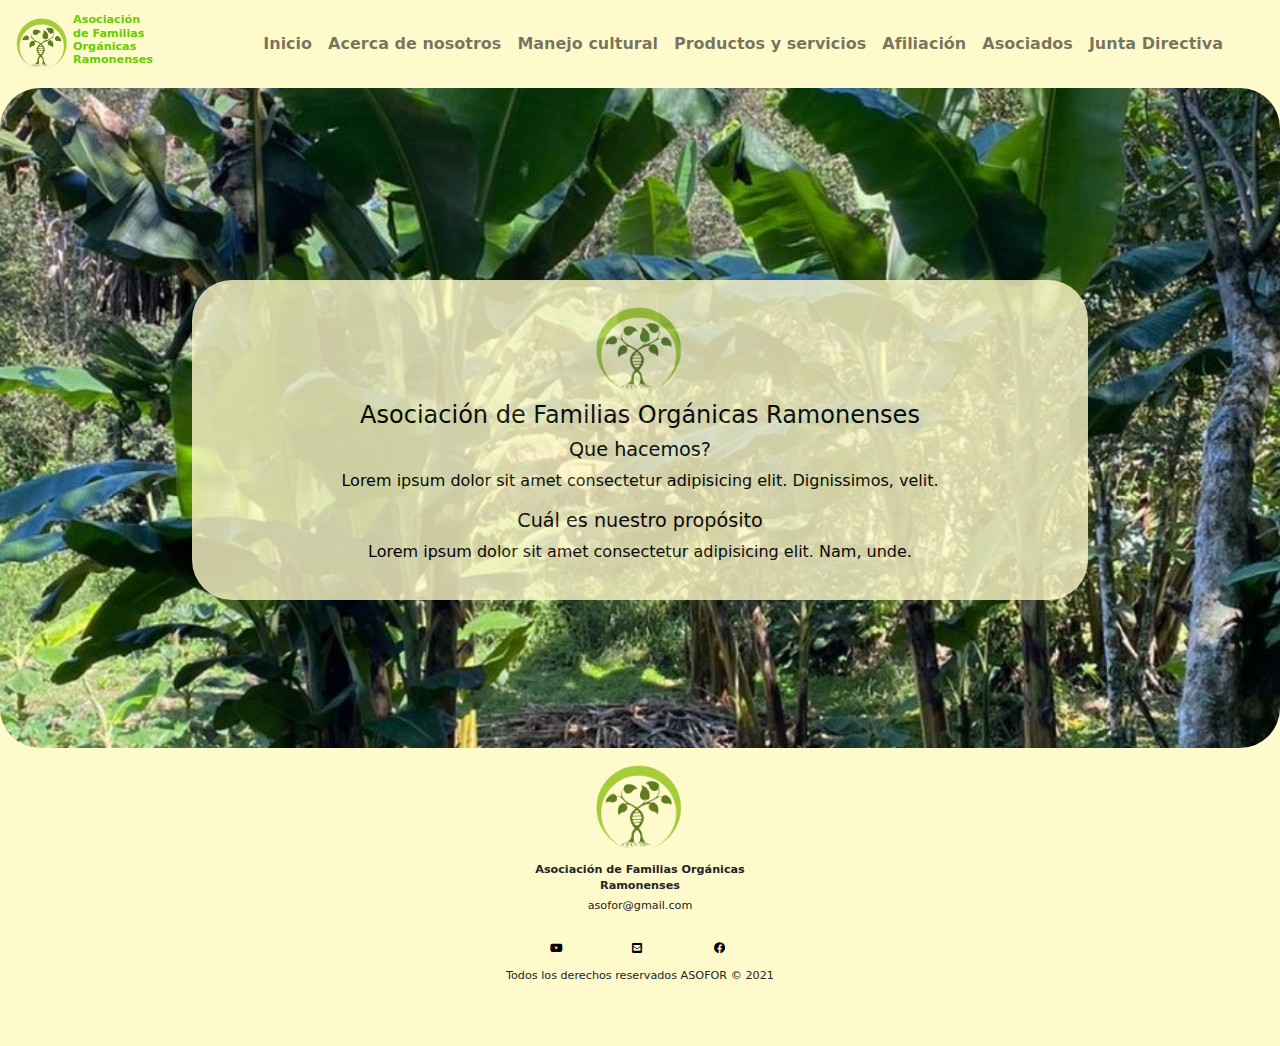
<file: index.html>
<!DOCTYPE html>
<html lang="es">
<head>
    <meta charset="UTF-8">
    <meta http-equiv="X-UA-Compatible" content="IE=edge">
    <meta name="viewport" content="width=device-width, initial-scale=1.0">
    <meta name="description" content="Asociación de Familias Orgánicas Ramonenses (ASOFOR), asociación dedicada a la producción,capacitación,mercadeo y promoción de la agricultura organica.">
    <meta name="keywords" content="Asociación de Familias Orgánicas Ramonenses, (ASOFOR)Orgánico, San Ramón, Asociación, Agricultura organica, cultivo libre de químicos, productos orgánicos, feria del agricultor">
    <meta name="author" content="Fabricio Cespedes Delgado">
    <link rel="stylesheet" href="/docs/Fonts/fontawesome-free-5.15.4-web/css/all.css">
    <link rel="stylesheet" href="/docs/Fonts/fontawesome-free-5.15.4-web/js/all.js">
    <link rel="stylesheet" href="/docs/Files/bootstrap-5.1.0-dist/bootstrap-5.1.0-dist/css/bootstrap.min.css">
    <link rel="stylesheet" defer href="/docs/Files/bootstrap-5.1.0-dist/bootstrap-5.1.0-dist/js/bootstrap.js">
    <link rel="stylesheet" href="/docs/css/style.css">
    <title>ASOFOR</title>
    <link rel="icon" href="/multimedia/imagenes/LogoASOFOR.png" type="image/x-icon">
</head>
<body class="body">
    <header class="header sticky-top">
        <a href="#"><img class="header header__img"  src="/multimedia/imagenes/LogoASOFORmin.png" alt="Logo ASOFOR"></a>  
        <h1><strong class="header header__h1" >Asociaci&oacute;n de Familias Org&aacute;nicas Ramonenses</strong></h1>
        <div class="container ">
            <nav class="navbar navbar-expand-md navbar-light float-end">
                <div class="container-fluid ">
                    <button  type="button" class="navbar-toggler mx-auto" data-bs-toggle="collapse" data-bs-target="#MenuNavegacion">  
                        <span class="navbar-toggler-icon"></span>
                    </button>
                    <div id="MenuNavegacion" class="collapse navbar-collapse" >
                        <ul class="navbar-nav ms-3">
                            <li class="nav-item"> <a class="nav-link" href="#">Inicio</a></li>
                            <li class="nav-item"> <a class="nav-link" href="/paginas/conozcanos.html">Acerca de nosotros</a></li>
                            <li class="nav-item"> <a class="nav-link" href="/paginas/ComoCultivos.html">Manejo cultural</a></li>
                            <li class="nav-item"> <a class="nav-link" href="/paginas/productos.html"> Productos y servicios</a></li>
                            <li class="nav-item"> <a class="nav-link" href="/paginas/afiliacion.html">Afiliaci&oacute;n</a></li>
                            <li class="nav-item"> <a class="nav-link" href="/paginas/asociados.html">Asociados</a></li>
                            <li class="nav-item"> <a class="nav-link" href="/paginas/estructura.html">Junta Directiva</a></li>
                        </ul>
                    </div>
                </div>
            </nav>
        </div>
    </header>

    <main id="carouselExampleSlidesOnly" class="carousel slide" data-bs-ride="carousel"> <!--En el main va ir de fondo una imagen, se agregará desde CSS-->
        <div class="c">
            <div class="carousel-inner mh-75">
                <div class="carousel-item active mh-75" data-bs-interval="3000">
                    <picture>
                        <source media="(max-width: 600px)" class="d-block w-100" srcset="/multimedia/imagenes/bg-reunion-movil.png">
                        <img src="/multimedia/imagenes/bg-mataplatano-desk.jpg" class="d-block w-100" alt="...">
                    </picture>
                </div>
                <div class="carousel-item" data-bs-interval="3000">
                    <picture>
                        <source media="(max-width: 600px)" class="d-block w-100" srcset="/multimedia/imagenes/bg-reunion2-movil.png">
                        <img src="/multimedia/imagenes/bg-hoja-desk.png" class="d-block w-100" alt="...">
                    </picture>
                </div>
            </div>
            <section class="carousel-caption">
                <img class="section section__img" src="/multimedia/imagenes/LogoASOFORmin.png" alt="Logo ASOFOR">
                <h2 class="section section__h2">Asociaci&oacute;n de Familias Org&aacute;nicas Ramonenses</h2>
                <article class="section section__article">
                    <h3 class="article article__h3">Que hacemos?</h3>
                    <p class="article article__p">Lorem ipsum dolor sit amet consectetur adipisicing elit. Dignissimos, velit.</p>
                </article>
                <article class="section section__article">
                    <h3 class="article article__h3">Cu&aacute;l es nuestro prop&oacute;sito</h3>
                    <p class="article article__p">Lorem ipsum dolor sit amet consectetur adipisicing elit. Nam, unde.</p>
                </article>

            </section>
        </div>
    </main>
    <footer class="footer">
        <img class="footer_div div__img" src="/multimedia/imagenes/LogoASOFORmin.png" alt="Logo ASOFOR">
        <h><strong class="header div__h3" >Asociaci&oacute;n de Familias Org&aacute;nicas Ramonenses</strong></h1>
        <p class="footer_div div__p--center" >asofor@gmail.com</p>
        <ol class="footer_div div__ol">
            <li class="div__ol ol__li" ><a  class="ol__li li__a" href="https://www.youtube.com/"><i class="fab fa-youtube"></i></a> </li>
            <li class="div__ol ol__li"><a class="ol__li li__a" href="mailto:elcorreoquequieres@correo.com"><i class="fas fa-envelope-square"></i></a></li>
            <li class="div__ol ol__li"><a class="ol__li li__a"href="https://www.facebook.com/"><i class="fab fa-facebook"></i></a></li>
        </ol>    
        <p class="footer footer_p">Todos los derechos reservados ASOFOR © 2021</p>
    </footer>
    <link href="https://cdn.jsdelivr.net/npm/bootstrap@5.1.0/dist/css/bootstrap.min.css" rel="stylesheet" integrity="sha384-KyZXEAg3QhqLMpG8r+8fhAXLRk2vvoC2f3B09zVXn8CA5QIVfZOJ3BCsw2P0p/We" crossorigin="anonymous">
    <script src="https://cdn.jsdelivr.net/npm/bootstrap@5.1.0/dist/js/bootstrap.bundle.min.js" integrity="sha384-U1DAWAznBHeqEIlVSCgzq+c9gqGAJn5c/t99JyeKa9xxaYpSvHU5awsuZVVFIhvj" crossorigin="anonymous"></script>
</body>
</html>
</file>
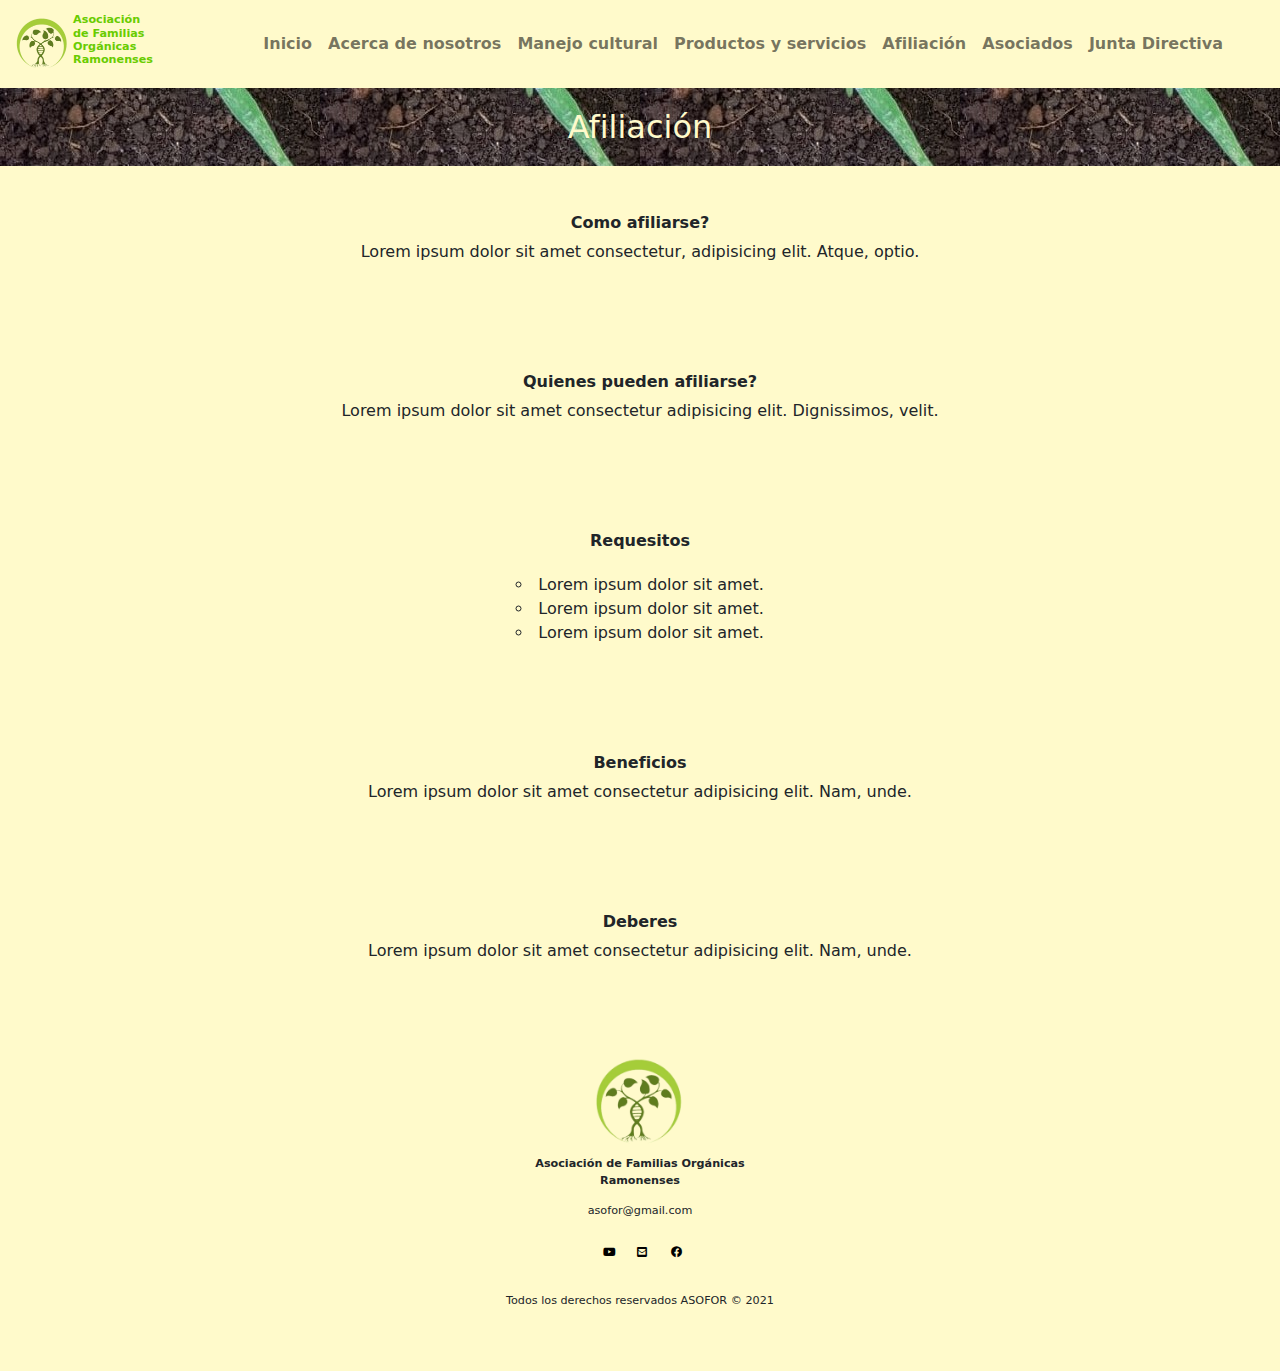
<file: paginas/afiliacion.html>
<!DOCTYPE html>
<html lang="es">
<head>
    <meta charset="UTF-8">
    <meta http-equiv="X-UA-Compatible" content="IE=edge">
    <meta name="viewport" content="width=device-width, initial-scale=1.0">
    <meta name="description" content="Asociación de Familias Orgánicas Ramonenses (ASOFOR), asociación dedicada a la producción,capacitación,mercadeo y promoción de la agricultura organica.">
    <meta name="keywords" content="Organico, San Ramon, Asociación, Agricultura organica, cultivo libre de químicos, productos organicos, feria del agricultor">
    <meta name="author" content="Fabricio Cespedes Delgado">
    <link rel="stylesheet" href="/docs/Fonts/fontawesome-free-5.15.4-web/css/all.css">
    <link rel="stylesheet" href="/docs/Fonts/fontawesome-free-5.15.4-web/js/all.js">
    <link rel="stylesheet" href="/docs/Files/bootstrap-5.1.0-dist/bootstrap-5.1.0-dist/css/bootstrap.min.css">
    <link rel="stylesheet" defer href="/docs/Files/bootstrap-5.1.0-dist/bootstrap-5.1.0-dist/js/bootstrap.js">
    <link rel="stylesheet" href="/docs/css/afiliacion.css">
    <title>ASOFOR</title>
    <link rel="icon" href="/multimedia/imagenes/LogoASOFOR.png" type="image/x-icon">
</head>
<body>
    <header class="header sticky-top">
        <a href="#"><img class="header header__img"  src="/multimedia/imagenes/LogoASOFORmin.png" alt="Logo ASOFOR"></a>  
        <h1><strong class="header header__h1" >Asociaci&oacute;n de Familias Org&aacute;nicas Ramonenses</strong></h1>
        <div class="container ">
            <nav class="navbar navbar-expand-md navbar-light  float-end">
                <div class="container-fluid ">
                    <button  type="button" class="navbar-toggler mx-left" data-bs-toggle="collapse" data-bs-target="#MenuNavegacion">  
                        <span class="navbar-toggler-icon"></span>
                    </button>
                    <div id="MenuNavegacion" class="collapse navbar-collapse" >
                        <ul class="navbar-nav ms-3">
                            <li class="nav-item"> <a class="nav-link" href="/index.html">Inicio</a></li>
                            <li class="nav-item"> <a class="nav-link" href="/paginas/conozcanos.html">Acerca de nosotros</a></li>
                            <li class="nav-item"> <a class="nav-link" href="/paginas/ComoCultivos.html">Manejo cultural</a></li>
                            <li class="nav-item"> <a class="nav-link" href="/paginas/productos.html"> Productos y servicios</a></li>
                            <li class="nav-item"> <a class="nav-link" href="/paginas/afiliacion.html">Afiliaci&oacute;n</a></li>
                            <li class="nav-item"> <a class="nav-link" href="/paginas/asociados.html">Asociados</a></li>
                            <li class="nav-item"> <a class="nav-link" href="/paginas/estructura.html">Junta Directiva</a></li>
                        </ul>
                    </div>
                </div>
            </nav>
        </div>
    </header>
    <main class="main">         
        <div class="main main_div"> <!--En el div va ir de fondo una imagen, se agregará desde CSS-->
            <h2 class="main__div div__j2">Afiliaci&oacute;n</h2>
        </div>
        <section class="section">
            <article class="section section__article">
                <h3 class="article article__h3">Como afiliarse?</h3>
                <p class="article article__p">Lorem ipsum dolor sit amet consectetur, adipisicing elit. Atque, optio.</p>
            </article>
            <article class="section section__article">
                <h3 class="article article__h3">Quienes pueden afiliarse? </h3>
                <p class="article article__p">Lorem ipsum dolor sit amet consectetur adipisicing elit. Dignissimos, velit.</p>
            </article>
            <article class="section section__article">
                <h3 class="article article__h3">Requesitos</h3>
                <ol class="article article__ol">
                    <li>Lorem ipsum dolor sit amet.</li>
                    <li>Lorem ipsum dolor sit amet.</li>
                    <li>Lorem ipsum dolor sit amet.</li>
                </ol>
            </article>
            <article class="section section__article">
                <h3 class="article article__h3">Beneficios</h3>
                <p class="article article__p">Lorem ipsum dolor sit amet consectetur adipisicing elit. Nam, unde.</p>
            </article>
            <article class="section section__article">
                <h3 class="article article__h3">Deberes</h3>
                <p class="article article__p">Lorem ipsum dolor sit amet consectetur adipisicing elit. Nam, unde.</p>
            </article>
        </section>
    </main>
    <footer class="footer">
        <div class="footer footer_div">
            <img class="footer_div div__img" src="/multimedia/imagenes/LogoASOFORmin.png" alt="Logo ASOFOR">
            <h><strong class="header div__h3" >Asociaci&oacute;n de Familias Org&aacute;nicas Ramonenses</strong></h1>
  
            <div class="footer footer_div"> <!--Los links no han sido aportados por el cliente-->
                <p class="footer_div div__p--center" >asofor@gmail.com</p>
                <ol class="footer_div div__ol">
                    <li  class="div__ol ol__li" ><a  class="ol__li li__a" href="https://www.youtube.com/"><i class="fab fa-youtube"></i></a> </li>
                    <li   class="div__ol ol__li"><a class="ol__li li__a" href="mailto:elcorreoquequieres@correo.com"><i class="fas fa-envelope-square"></i></a></li>
                    <li   class="div__ol ol__li"><a class="ol__li li__a"href="https://www.facebook.com/"><i class="fab fa-facebook"></i></a></li>
                </ol>                               
            </div>
        </div>
        <p class="footer footer_p">Todos los derechos reservados ASOFOR © 2021</p>
    </footer>
    <link href="https://cdn.jsdelivr.net/npm/bootstrap@5.1.0/dist/css/bootstrap.min.css" rel="stylesheet" integrity="sha384-KyZXEAg3QhqLMpG8r+8fhAXLRk2vvoC2f3B09zVXn8CA5QIVfZOJ3BCsw2P0p/We" crossorigin="anonymous">
    <script src="https://cdn.jsdelivr.net/npm/bootstrap@5.1.0/dist/js/bootstrap.bundle.min.js" integrity="sha384-U1DAWAznBHeqEIlVSCgzq+c9gqGAJn5c/t99JyeKa9xxaYpSvHU5awsuZVVFIhvj" crossorigin="anonymous"></script>
</body>
</html>
</file>
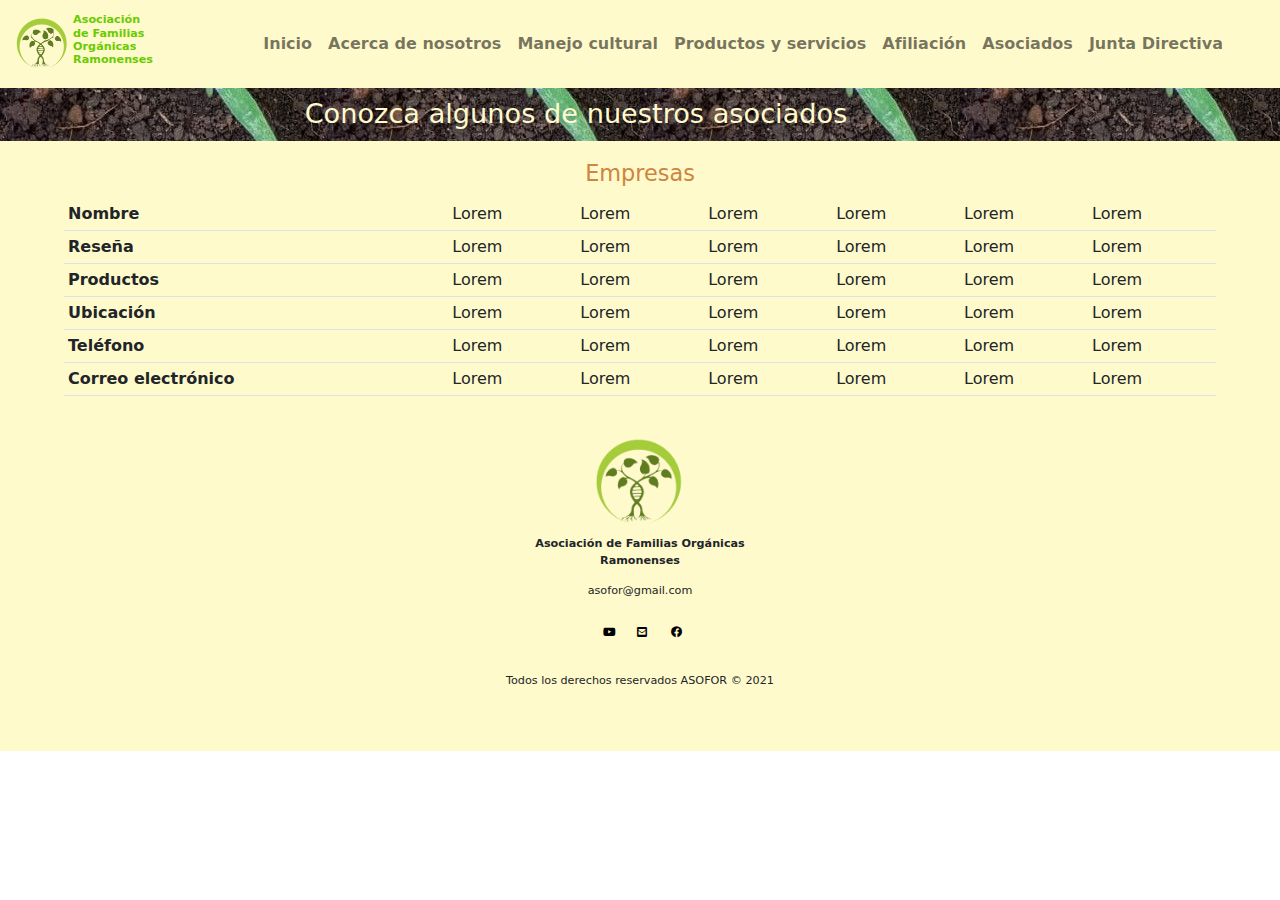
<file: paginas/asociados.html>
<!DOCTYPE html>
<html lang="es">
<head>
    <meta charset="UTF-8">
    <meta http-equiv="X-UA-Compatible" content="IE=edge">
    <meta name="viewport" content="width=device-width, initial-scale=1.0">
    <meta name="description" content="Asociación de Familias Orgánicas Ramonenses (ASOFOR), asociación dedicada a la producción,capacitación,mercadeo y promoción de la agricultura organica.">
    <meta name="keywords" content="Organico, San Ramon, Asociación, Agricultura organica, cultivo libre de químicos, productos organicos, feria del agricultor">
    <meta name="author" content="Fabricio Cespedes Delgado">
    <link rel="stylesheet" href="/docs/Fonts/fontawesome-free-5.15.4-web/css/all.css">
    <link rel="stylesheet" href="/docs/Fonts/fontawesome-free-5.15.4-web/js/all.js">
    <link rel="stylesheet" href="/docs/Files/bootstrap-5.1.0-dist/bootstrap-5.1.0-dist/css/bootstrap.min.css">
    <link rel="stylesheet" defer href="/docs/Files/bootstrap-5.1.0-dist/bootstrap-5.1.0-dist/js/bootstrap.js">
    <link rel="stylesheet" href="/docs/css/asociados.css">
    <title>ASOFOR</title>
    <link rel="icon" href="/multimedia/imagenes/LogoASOFOR.png" type="image/x-icon">
</head>
<body>
    <header class="header sticky-top">
        <a href="#"><img class="header header__img"  src="/multimedia/imagenes/LogoASOFORmin.png" alt="Logo ASOFOR"></a>  
        <h1><strong class="header header__h1" >Asociaci&oacute;n de Familias Org&aacute;nicas Ramonenses</strong></h1>
        <div class="container ">
            <nav class="navbar navbar-expand-md navbar-light  float-end">
                <div class="container-fluid ">
                    <button  type="button" class="navbar-toggler mx-left" data-bs-toggle="collapse" data-bs-target="#MenuNavegacion">  
                        <span class="navbar-toggler-icon"></span>
                    </button>
                    <div id="MenuNavegacion" class="collapse navbar-collapse" >
                        <ul class="navbar-nav ms-3">
                            <li class="nav-item"> <a class="nav-link" href="/index.html">Inicio</a></li>
                            <li class="nav-item"> <a class="nav-link" href="/paginas/conozcanos.html">Acerca de nosotros</a></li>
                            <li class="nav-item"> <a class="nav-link" href="/paginas/ComoCultivos.html">Manejo cultural</a></li>
                            <li class="nav-item"> <a class="nav-link" href="/paginas/productos.html"> Productos y servicios</a></li>
                            <li class="nav-item"> <a class="nav-link" href="/paginas/afiliacion.html">Afiliaci&oacute;n</a></li>
                            <li class="nav-item"> <a class="nav-link" href="/paginas/asociados.html">Asociados</a></li>
                            <li class="nav-item"> <a class="nav-link" href="/paginas/estructura.html">Junta Directiva</a></li>
                        </ul>
                    </div>
                </div>
            </nav>
        </div>
    </header>
    <main>         
        <div class="main main_div"> <!--En el div va ir de fondo una imagen, se agregará desde CSS-->
            <h2 class="main__div div__j2"> Conozca algunos de nuestros asociados</h2>
        </div>
        <section class="table-responsive">
            <table class="table table-sm caption-top">
                <caption class="caption">Empresas</caption>
                <tr>
                    <th scope="row">Nombre</th>
                    <td>Lorem</td>
                    <td>Lorem</td>
                    <td>Lorem</td>
                    <td>Lorem</td>
                    <td>Lorem</td>
                    <td>Lorem</td>
                </tr>
                <tr>
                    <th scope="row">Rese&ntilde;a</th>
                    <td>Lorem</td>
                    <td>Lorem</td>
                    <td>Lorem</td>
                    <td>Lorem</td>
                    <td>Lorem</td>
                    <td>Lorem</td>
                </tr>
                <tr>
                    <th scope="row">Productos</th>
                    <td>Lorem</td>
                    <td>Lorem</td>
                    <td>Lorem</td>
                    <td>Lorem</td>
                    <td>Lorem</td>
                    <td>Lorem</td>
                </tr>
                <tr>
                    <th scope="row">Ubicaci&oacute;n</th>
                    <td>Lorem</td>
                    <td>Lorem</td>
                    <td>Lorem</td>
                    <td>Lorem</td>
                    <td>Lorem</td>
                    <td>Lorem</td>
                </tr>
                <tr>
                    <th scope="row">Tel&eacute;fono</th>
                    <td>Lorem</td>
                    <td>Lorem</td>
                    <td>Lorem</td>
                    <td>Lorem</td>
                    <td>Lorem</td>
                    <td>Lorem</td>
                </tr>
                <tr>
                    <th scope="row">Correo electr&oacute;nico</th>
                    <td>Lorem</td>
                    <td>Lorem</td>
                    <td>Lorem</td>
                    <td>Lorem</td>
                    <td>Lorem</td>
                    <td>Lorem</td>
                </tr>
            </table>
        </section>
    </main>
    <footer class="footer">
        <div class="footer footer_div">
            <img class="footer_div div__img" src="/multimedia/imagenes/LogoASOFORmin.png" alt="Logo ASOFOR">
            <h><strong class="header div__h3" >Asociaci&oacute;n de Familias Org&aacute;nicas Ramonenses</strong></h1>
  
            <div class="footer footer_div"> <!--Los links no han sido aportados por el cliente-->
                <p class="footer_div div__p--center" >asofor@gmail.com</p>
                <ol class="footer_div div__ol">
                    <li  class="div__ol ol__li" ><a  class="ol__li li__a" href="https://www.youtube.com/"><i class="fab fa-youtube"></i></a> </li>
                    <li   class="div__ol ol__li"><a class="ol__li li__a" href="mailto:elcorreoquequieres@correo.com"><i class="fas fa-envelope-square"></i></a></li>
                    <li   class="div__ol ol__li"><a class="ol__li li__a"href="https://www.facebook.com/"><i class="fab fa-facebook"></i></a></li>
                </ol>                               
            </div>
        </div>
        <p class="footer footer_p">Todos los derechos reservados ASOFOR © 2021</p>
    </footer>
    <link href="https://cdn.jsdelivr.net/npm/bootstrap@5.1.0/dist/css/bootstrap.min.css" rel="stylesheet" integrity="sha384-KyZXEAg3QhqLMpG8r+8fhAXLRk2vvoC2f3B09zVXn8CA5QIVfZOJ3BCsw2P0p/We" crossorigin="anonymous">
    <script src="https://cdn.jsdelivr.net/npm/bootstrap@5.1.0/dist/js/bootstrap.bundle.min.js" integrity="sha384-U1DAWAznBHeqEIlVSCgzq+c9gqGAJn5c/t99JyeKa9xxaYpSvHU5awsuZVVFIhvj" crossorigin="anonymous"></script>
</body>
</html>
</file>
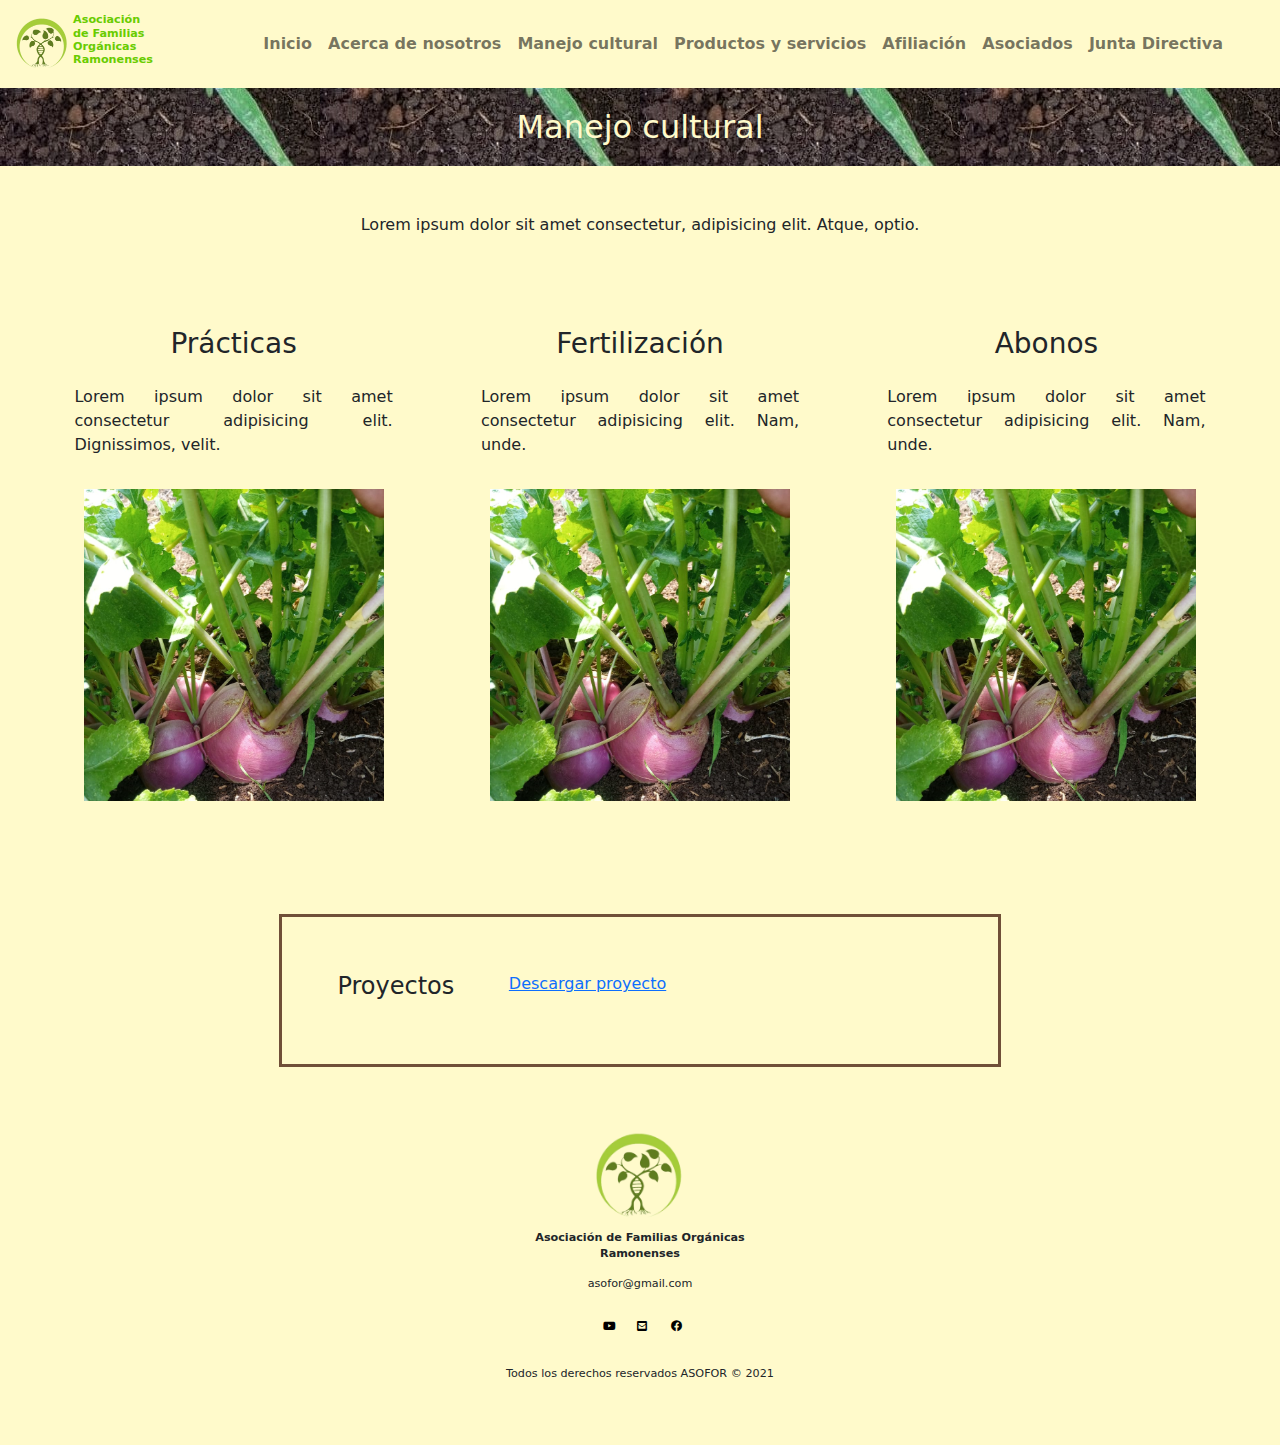
<file: paginas/ComoCultivos.html>
<!DOCTYPE html>
<html lang="es">
<head>
    <meta charset="UTF-8">
    <meta http-equiv="X-UA-Compatible" content="IE=edge">
    <meta name="viewport" content="width=device-width, initial-scale=1.0">
    <meta name="description" content="Asociación de Familias Orgánicas Ramonenses (ASOFOR), asociación dedicada a la producción,capacitación,mercadeo y promoción de la agricultura organica.">
    <meta name="keywords" content="Organico, San Ramon, Asociación, Agricultura organica, cultivo libre de químicos, productos organicos, feria del agricultor">
    <meta name="author" content="Fabricio Cespedes Delgado">
    <link rel="stylesheet" href="/docs/Fonts/fontawesome-free-5.15.4-web/css/all.css">
    <link rel="stylesheet" href="/docs/Fonts/fontawesome-free-5.15.4-web/js/all.js">
    <link rel="stylesheet" href="/docs/Files/bootstrap-5.1.0-dist/bootstrap-5.1.0-dist/css/bootstrap.min.css">
    <link rel="stylesheet" defer href="/docs/Files/bootstrap-5.1.0-dist/bootstrap-5.1.0-dist/js/bootstrap.js">
    <link rel="stylesheet" href="/docs/css/comoCulti.css">
    <title>ASOFOR</title>
    <link rel="icon" href="/multimedia/imagenes/LogoASOFOR.png" type="image/x-icon">
</head>
<body>
    <header class="header sticky-top">
        <a href="#"><img class="header header__img"  src="/multimedia/imagenes/LogoASOFORmin.png" alt="Logo ASOFOR"></a>  
        <h1><strong class="header header__h1" >Asociaci&oacute;n de Familias Org&aacute;nicas Ramonenses</strong></h1>
        <div class="container ">
            <nav class="navbar navbar-expand-md navbar-light  float-end">
                <div class="container-fluid ">
                    <button  type="button" class="navbar-toggler mx-left" data-bs-toggle="collapse" data-bs-target="#MenuNavegacion">  
                        <span class="navbar-toggler-icon"></span>
                    </button>
                    <div id="MenuNavegacion" class="collapse navbar-collapse" >
                        <ul class="navbar-nav ms-3">
                            <li class="nav-item"> <a class="nav-link" href="/index.html">Inicio</a></li>
                            <li class="nav-item"> <a class="nav-link" href="/paginas/conozcanos.html">Acerca de nosotros</a></li>
                            <li class="nav-item"> <a class="nav-link" href="/paginas/ComoCultivos.html">Manejo cultural</a></li>
                            <li class="nav-item"> <a class="nav-link" href="/paginas/productos.html"> Productos y servicios</a></li>
                            <li class="nav-item"> <a class="nav-link" href="/paginas/afiliacion.html">Afiliaci&oacute;n</a></li>
                            <li class="nav-item"> <a class="nav-link" href="/paginas/asociados.html">Asociados</a></li>
                            <li class="nav-item"> <a class="nav-link" href="/paginas/estructura.html">Junta Directiva</a></li>
                        </ul>
                    </div>
                </div>
            </nav>
        </div>
    </header>
    <main class="main">         
        <div class="main main_div"> <!--En el div va ir de fondo una imagen, se agregará desde CSS-->
            <h2 class="main__div div__j2">Manejo cultural</h2>
        </div>
        <p class="main main__p">Lorem ipsum dolor sit amet consectetur, adipisicing elit. Atque, optio.</p>
        <section class="section">
            <article class="section section__article">
                <h3 class="article article__h3">Pr&aacute;cticas </h3>
                <p class="article article_p">Lorem ipsum dolor sit amet consectetur adipisicing elit. Dignissimos, velit.</p>
                <img class="article article_img" src="/multimedia/imagenes/tikisque.png" alt="Cultivo de repollo">
            </article>
            <article class="section section__article">
                <h3 class="article article__h3">Fertilizaci&oacute;n</h3>
                <p class="article article_p">Lorem ipsum dolor sit amet consectetur adipisicing elit. Nam, unde.</p>
                <img class="article article_img" src="/multimedia/imagenes/tikisque.png" alt="Cultivo de repollo">
            </article>
            <article class="section section__article">
                <h3 class="article article__h3">Abonos</h3>
                <p class="article article_p">Lorem ipsum dolor sit amet consectetur adipisicing elit. Nam, unde.</p>
                <img class="article article_img" src="/multimedia/imagenes/tikisque.png" alt="Cultivo de repollo">
            </article>
        </section>
        <section class="section">
            <div class="section section__div">
                <h4 class="section section__h4">Proyectos</h4>
                <!--Aquí se colocaran proyectos en PDF, pedientes de informar por el cliente-->
            <a class="section section__a" href="/documentos/Files/01 Cómo Funciona el Internet.pdf" download="pediente.pdf">Descargar proyecto</a>
            </div>
        </section>
    </main>
    <footer class="footer">
        <div class="footer footer_div">
            <img class="footer_div div__img" src="/multimedia/imagenes/LogoASOFORmin.png" alt="Logo ASOFOR">
            <h><strong class="header div__h3" >Asociaci&oacute;n de Familias Org&aacute;nicas Ramonenses</strong></h1>
  
            <div class="footer footer_div"> <!--Los links no han sido aportados por el cliente-->
                <p class="footer_div div__p--center" >asofor@gmail.com</p>
                <ol class="footer_div div__ol">
                    <li class="div__ol ol__li" ><a  class="ol__li li__a" href="https://www.youtube.com/"><i class="fab fa-youtube"></i></a> </li>
                    <li class="div__ol ol__li"><a class="ol__li li__a" href="mailto:elcorreoquequieres@correo.com"><i class="fas fa-envelope-square"></i></a></li>
                    <li class="div__ol ol__li"><a class="ol__li li__a"href="https://www.facebook.com/"><i class="fab fa-facebook"></i></a></li>
                </ol>                               
            </div>
        </div>
        <p class="footer footer_p">Todos los derechos reservados ASOFOR © 2021</p>
    </footer>
    <link href="https://cdn.jsdelivr.net/npm/bootstrap@5.1.0/dist/css/bootstrap.min.css" rel="stylesheet" integrity="sha384-KyZXEAg3QhqLMpG8r+8fhAXLRk2vvoC2f3B09zVXn8CA5QIVfZOJ3BCsw2P0p/We" crossorigin="anonymous">
    <script src="https://cdn.jsdelivr.net/npm/bootstrap@5.1.0/dist/js/bootstrap.bundle.min.js" integrity="sha384-U1DAWAznBHeqEIlVSCgzq+c9gqGAJn5c/t99JyeKa9xxaYpSvHU5awsuZVVFIhvj" crossorigin="anonymous"></script>
</body>
</html>
</file>
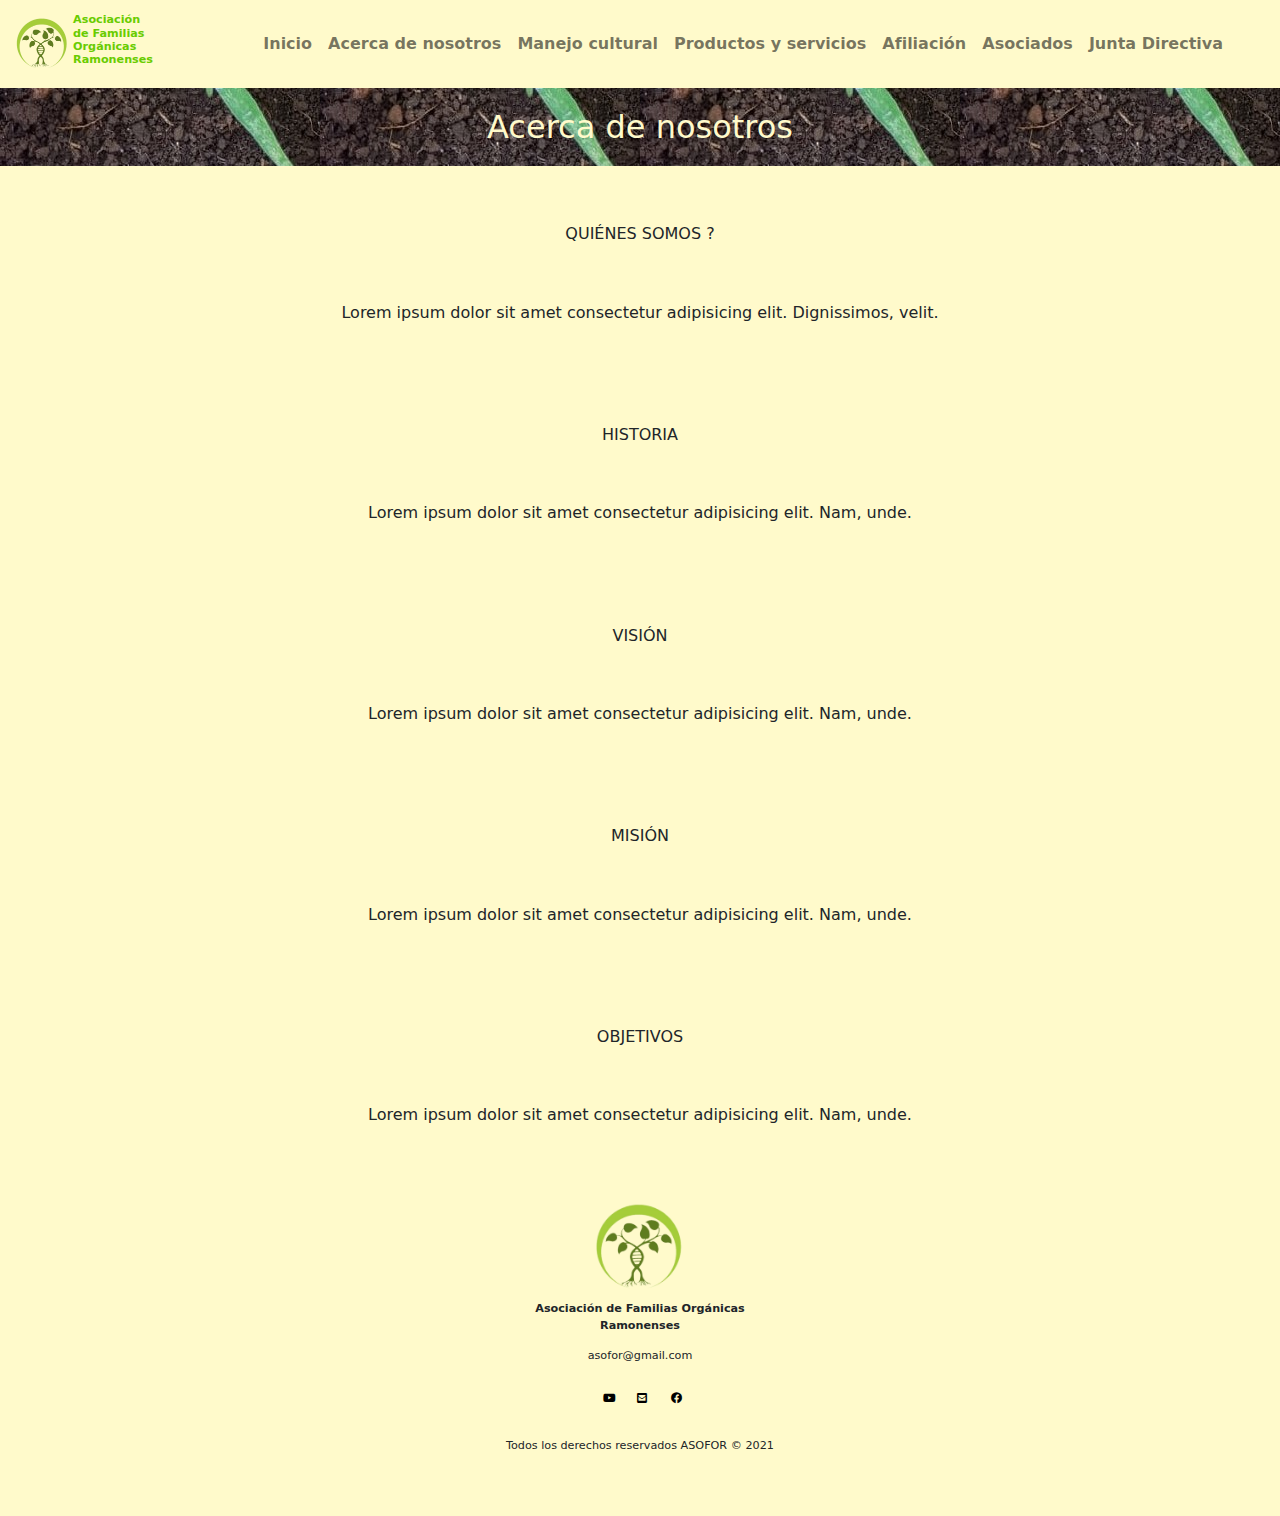
<file: paginas/conozcanos.html>
<!DOCTYPE html>
<html lang="es">
<head>
    <meta charset="UTF-8">
    <meta http-equiv="X-UA-Compatible" content="IE=edge">
    <meta name="viewport" content="width=device-width, initial-scale=1.0">
    <meta name="description" content="Asociación de Familias Orgánicas Ramonenses (ASOFOR), asociación dedicada a la producción,capacitación,mercadeo y promoción de la agricultura organica.">
    <meta name="keywords" content="Organico, San Ramon, Asociación, Agricultura organica, cultivo libre de químicos, productos organicos, feria del agricultor">
    <meta name="author" content="Fabricio Cespedes Delgado">
    <link rel="stylesheet" href="/docs/Fonts/fontawesome-free-5.15.4-web/css/all.css">
    <link rel="stylesheet" href="/docs/Fonts/fontawesome-free-5.15.4-web/js/all.js">
    <link rel="stylesheet" href="/docs/Files/bootstrap-5.1.0-dist/bootstrap-5.1.0-dist/css/bootstrap.min.css">
    <link rel="stylesheet" defer href="/docs/Files/bootstrap-5.1.0-dist/bootstrap-5.1.0-dist/js/bootstrap.js">
    <link rel="stylesheet" href="/docs/css/conozcanos.css">
    <title>ASOFOR</title>
    <link rel="icon" href="/multimedia/imagenes/LogoASOFOR.png" type="image/x-icon">
</head>
<body>
    <header class="header sticky-top">
        <a href="#"><img class="header header__img"  src="/multimedia/imagenes/LogoASOFORmin.png" alt="Logo ASOFOR"></a>  
        <h1><strong class="header header__h1" >Asociaci&oacute;n de Familias Org&aacute;nicas Ramonenses</strong></h1>
        <div class="container ">
            <nav class="navbar navbar-expand-md navbar-light  float-end">
                <div class="container-fluid ">
                    <button  type="button" class="navbar-toggler mx-left" data-bs-toggle="collapse" data-bs-target="#MenuNavegacion">  
                        <span class="navbar-toggler-icon"></span>
                    </button>
                    <div id="MenuNavegacion" class="collapse navbar-collapse" >
                        <ul class="navbar-nav ms-3">
                            <li class="nav-item"> <a class="nav-link" href="/index.html">Inicio</a></li>
                            <li class="nav-item"> <a class="nav-link" href="/paginas/conozcanos.html">Acerca de nosotros</a></li>
                            <li class="nav-item"> <a class="nav-link" href="/paginas/ComoCultivos.html">Manejo cultural</a></li>
                            <li class="nav-item"> <a class="nav-link" href="/paginas/productos.html"> Productos y servicios</a></li>
                            <li class="nav-item"> <a class="nav-link" href="/paginas/afiliacion.html">Afiliaci&oacute;n</a></li>
                            <li class="nav-item"> <a class="nav-link" href="/paginas/asociados.html">Asociados</a></li>
                            <li class="nav-item"> <a class="nav-link" href="/paginas/estructura.html">Junta Directiva</a></li>
                        </ul>
                    </div>
                </div>
            </nav>
        </div>
    </header>
    <main class="main">         
        <div class="main main_div">  <!--En el div va ir de fondo una imagen, se agregará desde CSS-->
            <h2 class="main__div div__j2">Acerca de nosotros</h2>
        </div>
        <section class="section">
            <article class="section section__article">
                <h3  class="section__article article__h3">Qui&eacute;nes somos ?</h3>
                <p  class="section__article article__p">Lorem ipsum dolor sit amet consectetur adipisicing elit. Dignissimos, velit.</p>
            </article>
            <article class="section section__article">
                <h3 class="section__article article__h3">Historia</h3>
                <p class="section__article article__p">Lorem ipsum dolor sit amet consectetur adipisicing elit. Nam, unde.</p>
            </article>
            <article class="section section__article">
                <h3 class="section__article article__h3">Visi&oacute;n</h3>
                <p class="section__article article__p">Lorem ipsum dolor sit amet consectetur adipisicing elit. Nam, unde.</p>
            </article>
            <article class="section section__article">
                <h3 class="section__article article__h3">Misi&oacute;n</h3>
                <p class="section__article article__p">Lorem ipsum dolor sit amet consectetur adipisicing elit. Nam, unde.</p>
            </article>
            <article class="section section__article">
                <h3 class="section__article article__h3">Objetivos</h3>
                <p class="section__article article__p">Lorem ipsum dolor sit amet consectetur adipisicing elit. Nam, unde.</p>
            </article>
        </section>
    </main>
    <footer class="footer">
        <div class="footer footer_div">
            <img class="footer_div div__img" src="/multimedia/imagenes/LogoASOFORmin.png" alt="Logo ASOFOR">
            <h><strong class="header div__h3" >Asociaci&oacute;n de Familias Org&aacute;nicas Ramonenses</strong></h1>
            <div class="footer footer_div"> <!--Los links no han sido aportados por el cliente-->
                <p class="footer_div div__p--center" >asofor@gmail.com</p>
                <ol class="footer_div div__ol">
                    <li class="div__ol ol__li" ><a  class="ol__li li__a" href="https://www.youtube.com/"><i class="fab fa-youtube"></i></a> </li>
                    <li class="div__ol ol__li"><a class="ol__li li__a" href="mailto:elcorreoquequieres@correo.com"><i class="fas fa-envelope-square"></i></a></li>
                    <li class="div__ol ol__li"><a class="ol__li li__a"href="https://www.facebook.com/"><i class="fab fa-facebook"></i></a></li>
                </ol>                               
            </div>
        </div>
        <p class="footer footer_p">Todos los derechos reservados ASOFOR © 2021</p>
    </footer>
    <link href="https://cdn.jsdelivr.net/npm/bootstrap@5.1.0/dist/css/bootstrap.min.css" rel="stylesheet" integrity="sha384-KyZXEAg3QhqLMpG8r+8fhAXLRk2vvoC2f3B09zVXn8CA5QIVfZOJ3BCsw2P0p/We" crossorigin="anonymous">
    <script src="https://cdn.jsdelivr.net/npm/bootstrap@5.1.0/dist/js/bootstrap.bundle.min.js" integrity="sha384-U1DAWAznBHeqEIlVSCgzq+c9gqGAJn5c/t99JyeKa9xxaYpSvHU5awsuZVVFIhvj" crossorigin="anonymous"></script>
</body>
</html>
</file>
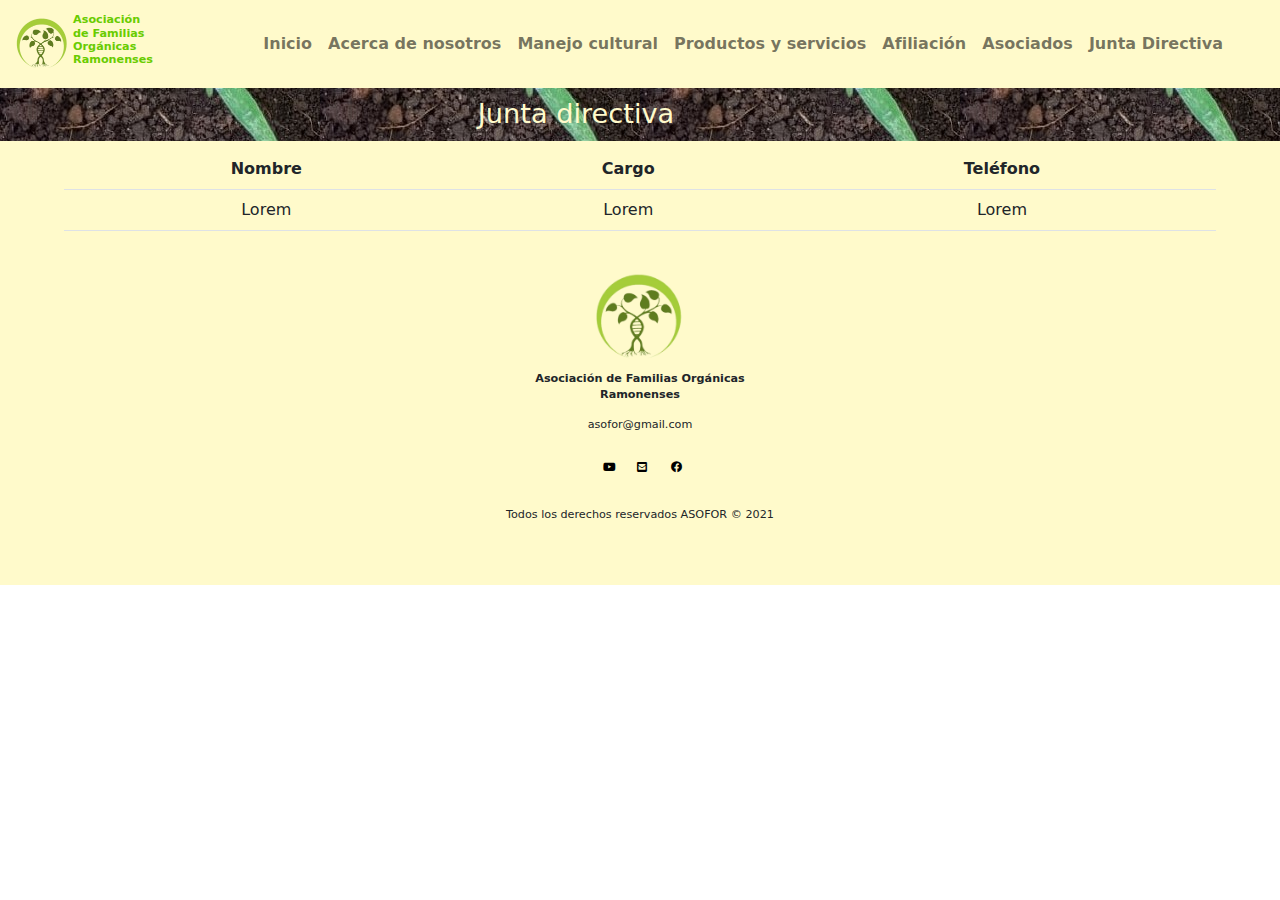
<file: paginas/estructura.html>
<!DOCTYPE html>
<html lang="es">
<head>
    <meta charset="UTF-8">
    <meta http-equiv="X-UA-Compatible" content="IE=edge">
    <meta name="viewport" content="width=device-width, initial-scale=1.0">
    <meta name="description" content="Asociación de Familias Orgánicas Ramonenses (ASOFOR), asociación dedicada a la producción,capacitación,mercadeo y promoción de la agricultura organica.">
    <meta name="keywords" content="Organico, San Ramon, Asociación, Agricultura organica, cultivo libre de químicos, productos organicos, feria del agricultor">
    <meta name="author" content="Fabricio Cespedes Delgado">
    <link rel="stylesheet" href="/docs/Fonts/fontawesome-free-5.15.4-web/css/all.css">
    <link rel="stylesheet" href="/docs/Fonts/fontawesome-free-5.15.4-web/js/all.js">
    <link rel="stylesheet" href="/docs/Files/bootstrap-5.1.0-dist/bootstrap-5.1.0-dist/css/bootstrap.min.css">
    <link rel="stylesheet" defer href="/docs/Files/bootstrap-5.1.0-dist/bootstrap-5.1.0-dist/js/bootstrap.js">
    <link rel="stylesheet" href="/docs/css/asociados.css">
    <title>ASOFOR</title>
    <link rel="icon" href="/multimedia/imagenes/LogoASOFOR.png" type="image/x-icon">
</head>
<body>
    <header class="header sticky-top">
        <a href="#"><img class="header header__img"  src="/multimedia/imagenes/LogoASOFORmin.png" alt="Logo ASOFOR"></a>  
        <h1><strong class="header header__h1" >Asociaci&oacute;n de Familias Org&aacute;nicas Ramonenses</strong></h1>
        <div class="container ">
            <nav class="navbar navbar-expand-md navbar-light  float-end">
                <div class="container-fluid ">
                    <button  type="button" class="navbar-toggler mx-left" data-bs-toggle="collapse" data-bs-target="#MenuNavegacion">  
                        <span class="navbar-toggler-icon"></span>
                    </button>
                    <div id="MenuNavegacion" class="collapse navbar-collapse" >
                        <ul class="navbar-nav ms-3">
                            <li class="nav-item"> <a class="nav-link" href="/index.html">Inicio</a></li>
                            <li class="nav-item"> <a class="nav-link" href="/paginas/conozcanos.html">Acerca de nosotros</a></li>
                            <li class="nav-item"> <a class="nav-link" href="/paginas/ComoCultivos.html">Manejo cultural</a></li>
                            <li class="nav-item"> <a class="nav-link" href="/paginas/productos.html"> Productos y servicios</a></li>
                            <li class="nav-item"> <a class="nav-link" href="/paginas/afiliacion.html">Afiliaci&oacute;n</a></li>
                            <li class="nav-item"> <a class="nav-link" href="/paginas/asociados.html">Asociados</a></li>
                            <li class="nav-item"> <a class="nav-link" href="/paginas/estructura.html">Junta Directiva</a></li>
                        </ul>
                    </div>
                </div>
            </nav>
        </div>
    </header>   
    <main>         
        <div class="main main_div"> <!--En el div va ir de fondo una imagen, se agregará desde CSS-->
            <h2 class="main__div div__j2">Junta directiva</h2>
        </div>
        <section class="table-responsive">
            <table class="table caption-top text-center">
                <tr>
                    <th>Nombre</th>
                    <th>Cargo</th>
                    <th>Tel&eacute;fono</th>
                </tr>
                <tr>
                    <td>Lorem</td>
                    <td>Lorem</td>
                    <td>Lorem</td>
                </tr>
            </table>
        </section>
    </main>
    <footer class="footer">
        <div class="footer footer_div">
            <img class="footer_div div__img" src="/multimedia/imagenes/LogoASOFORmin.png" alt="Logo ASOFOR">
            <h><strong class="header div__h3" >Asociaci&oacute;n de Familias Org&aacute;nicas Ramonenses</strong></h1>
  
            <div class="footer footer_div"> <!--Los links no han sido aportados por el cliente-->
                <p class="footer_div div__p--center" >asofor@gmail.com</p>
                <ol class="footer_div div__ol">
                    <li  class="div__ol ol__li" ><a  class="ol__li li__a" href="https://www.youtube.com/"><i class="fab fa-youtube"></i></a> </li>
                    <li   class="div__ol ol__li"><a class="ol__li li__a" href="mailto:elcorreoquequieres@correo.com"><i class="fas fa-envelope-square"></i></a></li>
                    <li   class="div__ol ol__li"><a class="ol__li li__a"href="https://www.facebook.com/"><i class="fab fa-facebook"></i></a></li>
                </ol>                               
            </div>
        </div>
        <p class="footer footer_p">Todos los derechos reservados ASOFOR © 2021</p>
    </footer>
    <link href="https://cdn.jsdelivr.net/npm/bootstrap@5.1.0/dist/css/bootstrap.min.css" rel="stylesheet" integrity="sha384-KyZXEAg3QhqLMpG8r+8fhAXLRk2vvoC2f3B09zVXn8CA5QIVfZOJ3BCsw2P0p/We" crossorigin="anonymous">
    <script src="https://cdn.jsdelivr.net/npm/bootstrap@5.1.0/dist/js/bootstrap.bundle.min.js" integrity="sha384-U1DAWAznBHeqEIlVSCgzq+c9gqGAJn5c/t99JyeKa9xxaYpSvHU5awsuZVVFIhvj" crossorigin="anonymous"></script>
</body>
</html>
</file>
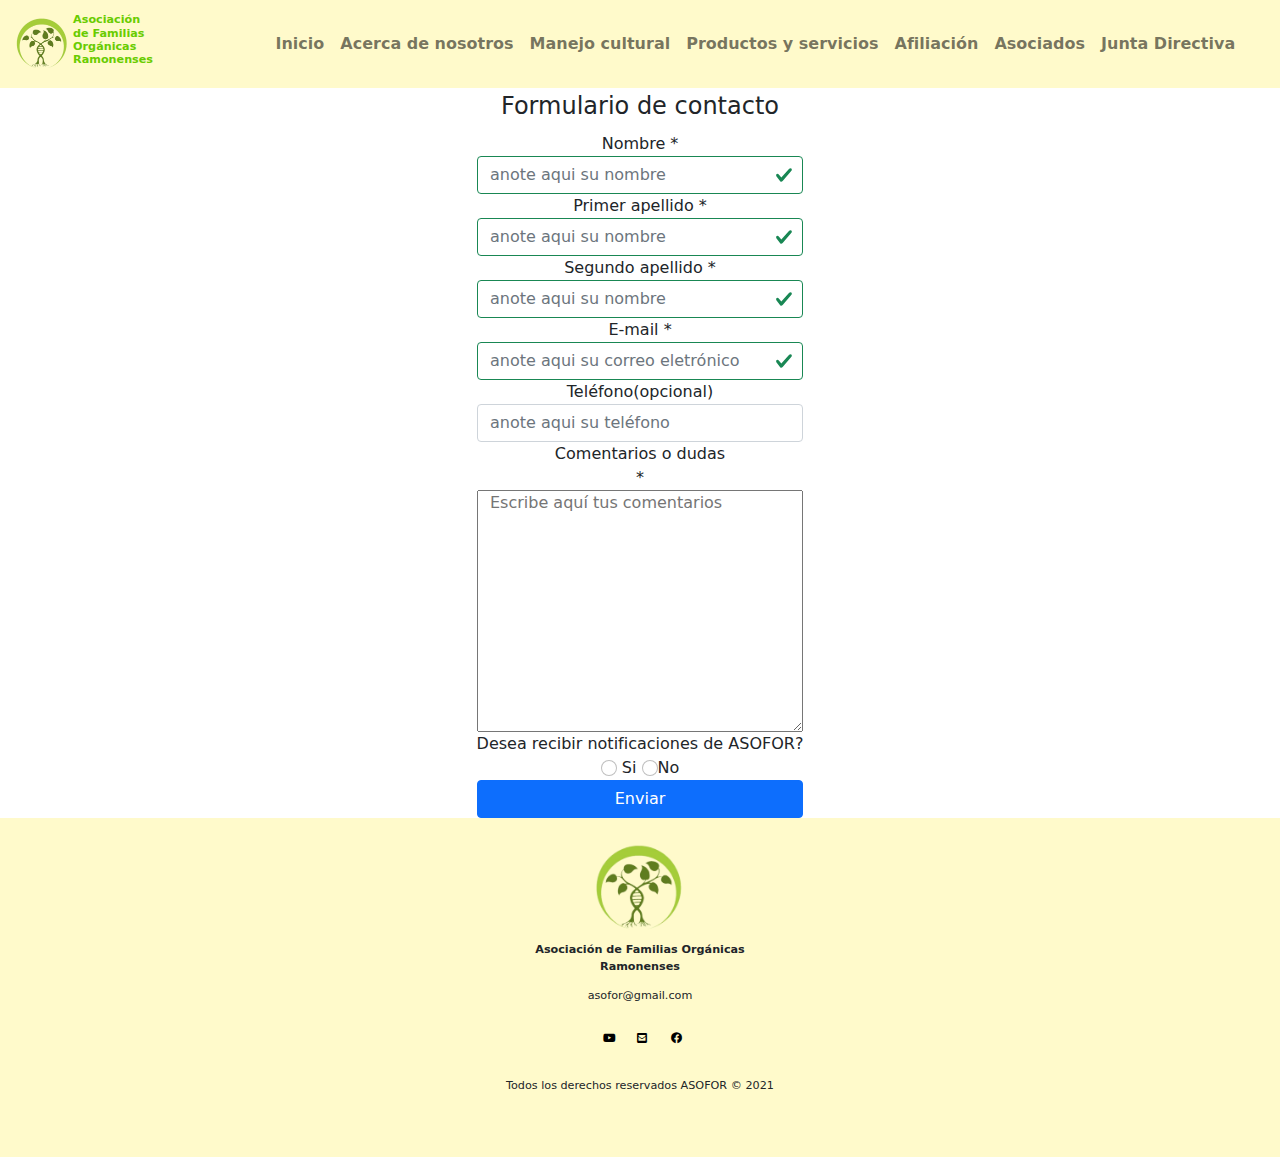
<file: paginas/formulario.html>
<!DOCTYPE html>
<html lang="es">
<head>
    <meta charset="UTF-8">
    <meta http-equiv="X-UA-Compatible" content="IE=edge">
    <meta name="viewport" content="width=device-width, initial-scale=1.0">
    <meta name="description" content="Asociación de Familias Orgánicas Ramonenses (ASOFOR), asociación dedicada a la producción,capacitación,mercadeo y promoción de la agricultura organica.">
    <meta name="keywords" content="Organico, San Ramon, Asociación, Agricultura organica, cultivo libre de químicos, productos organicos, feria del agricultor">
    <meta name="author" content="Fabricio Cespedes Delgado">
    <link rel="stylesheet" href="/docs/Fonts/fontawesome-free-5.15.4-web/css/all.css">
    <link rel="stylesheet" href="/docs/Fonts/fontawesome-free-5.15.4-web/js/all.js">
    <link rel="stylesheet" href="/docs/Files/bootstrap-5.1.0-dist/bootstrap-5.1.0-dist/css/bootstrap.min.css">
    <link rel="stylesheet" defer href="/docs/Files/bootstrap-5.1.0-dist/bootstrap-5.1.0-dist/js/bootstrap.js">
    <link rel="stylesheet" href="/docs/css/productos.css">
    <title>ASOFOR</title>
    <link rel="icon" href="/multimedia/imagenes/LogoASOFOR.png" type="image/x-icon">
</head>
<body>
    <header class="header">
        <a href="#"><img class="header header__img"  src="/multimedia/imagenes/LogoASOFORmin.png" alt="Logo ASOFOR"></a>  
        <h1><strong class="header header__h1" >Asociaci&oacute;n de Familias Org&aacute;nicas Ramonenses</strong></h1>
        <div class="container-fluid">
            <nav class="navbar navbar-expand-md navbar-light  float-end">
                <div class="container-fluid">
                    <button type="button" class="navbar-toggler " data-bs-toggle="collapse" data-bs-target="#MenuNavegacion">  
                        <span class="navbar-toggler-icon"></span>
                    </button>
                    <div id="MenuNavegacion" class="collapse navbar-collapse" >
                        <ul class="navbar-nav ms-3">
                            <li class="nav-item"> <a class="nav-link" href="/index.html">Inicio</a></li>
                            <li class="nav-item"> <a class="nav-link" href="/paginas/conozcanos.html">Acerca de nosotros</a></li>
                            <li class="nav-item"> <a class="nav-link" href="/paginas/ComoCultivos.html">Manejo cultural</a></li>
                            <li class="nav-item"> <a class="nav-link" href="/paginas/productos.html"> Productos y servicios</a></li>
                            <li class="nav-item"> <a class="nav-link" href="/paginas/afiliacion.html">Afiliaci&oacute;n</a></li>
                            <li class="nav-item"> <a class="nav-link" href="/paginas/asociados.html">Asociados</a></li>
                            <li class="nav-item"> <a class="nav-link" href="/paginas/estructura.html">Junta Directiva</a></li>
                        </ul>
                    </div>
                </div>
            </nav>
        </div>
    </header>
    <main>         
        <form action="" class="">
            <div class="form-group row text-center">
                <legend>Formulario de contacto</legend>
                <label for="nombre">Nombre <span>*</span></label>
                <input class="form-control w-25 mx-auto is-valid"  type="text" id="nombre" required placeholder="anote aqui su nombre" 
                minlength="4" maxlength="15">
    
                <label for="apellido1">Primer apellido <span>*</span></label>
                <input class="form-control w-25 mx-auto is-valid"  type="text" id="apellido1" required placeholder="anote aqui su nombre" 
                minlength="4" maxlength="15">
    
                <label for="apellido2">Segundo apellido <span>*</span></label>
                <input class="form-control w-25 mx-auto is-valid "  type="text" id="apellido2"  placeholder="anote aqui su nombre" 
                minlength="4" maxlength="15">
    
                <label for="e-mail">E-mail <span>*</span></label><label for=""></label>
                <input class="form-control w-25 mx-auto is-valid"  type="text" id="e-mail" required placeholder="anote aqui su correo eletr&oacute;nico ">   
    
                <label for="tel">Tel&eacute;fono(opcional) </label>
                <input class="form-control w-25 mx-auto"  type="text" id="tel"  minlength="7" maxlength="15" placeholder="anote aqui su tel&eacute;fono ">
    
                <label  for="comentarios">Comentarios o dudas</label><span>*</span>
                <textarea class="form-control-file w-25 mx-auto is-valid" name="comentarios" rows="10" cols="40" required placeholder="Escribe aqu&iacute; tus comentarios" ></textarea>
    
                <label for="notify">Desea recibir notificaciones de ASOFOR?</label>
                <div class="form-group">
                    <input class="form-check-input mx-auto" type="radio" name="notify" required id="si"> <label class="form-check-label" for="si"> Si </label>
                    <input class="form-check-input mx-auto" required type="radio" id="no" name="notify"><label class="form-check-label" for="no">No</label>
                </div>

    
                <input class="btn btn-primary w-25 mx-auto" type="submit" value="Enviar">

            </div>

        </form>
    </main>
    <footer class="footer">
        <div class="footer footer_div">
            <img class="footer_div div__img" src="/multimedia/imagenes/LogoASOFORmin.png" alt="Logo ASOFOR">
            <h><strong class="header div__h3" >Asociaci&oacute;n de Familias Org&aacute;nicas Ramonenses</strong></h1>
  
            <div class="footer footer_div"> <!--Los links no han sido aportados por el cliente-->
                <p class="footer_div div__p--center" >asofor@gmail.com</p>
                <ol class="footer_div div__ol">
                    <li class="div__ol ol__li" ><a  class="ol__li li__a" href="https://www.youtube.com/"><i class="fab fa-youtube"></i></a> </li>
                    <li class="div__ol ol__li"><a class="ol__li li__a" href="mailto:elcorreoquequieres@correo.com"><i class="fas fa-envelope-square"></i></a></li>
                    <li class="div__ol ol__li"><a class="ol__li li__a"href="https://www.facebook.com/"><i class="fab fa-facebook"></i></a></li>
                </ol>                               
            </div>
        </div>
        <p class="footer footer_p">Todos los derechos reservados ASOFOR © 2021</p>
    </footer>
    <link href="https://cdn.jsdelivr.net/npm/bootstrap@5.1.0/dist/css/bootstrap.min.css" rel="stylesheet" integrity="sha384-KyZXEAg3QhqLMpG8r+8fhAXLRk2vvoC2f3B09zVXn8CA5QIVfZOJ3BCsw2P0p/We" crossorigin="anonymous">
    <script src="https://cdn.jsdelivr.net/npm/bootstrap@5.1.0/dist/js/bootstrap.bundle.min.js" integrity="sha384-U1DAWAznBHeqEIlVSCgzq+c9gqGAJn5c/t99JyeKa9xxaYpSvHU5awsuZVVFIhvj" crossorigin="anonymous"></script>
    <script>
        function onClick(element) {
        document.getElementById("img01").src = element.src;
        document.getElementById("modal01").style.display = "block";
        }
    </script>
</body>
</html>
</file>
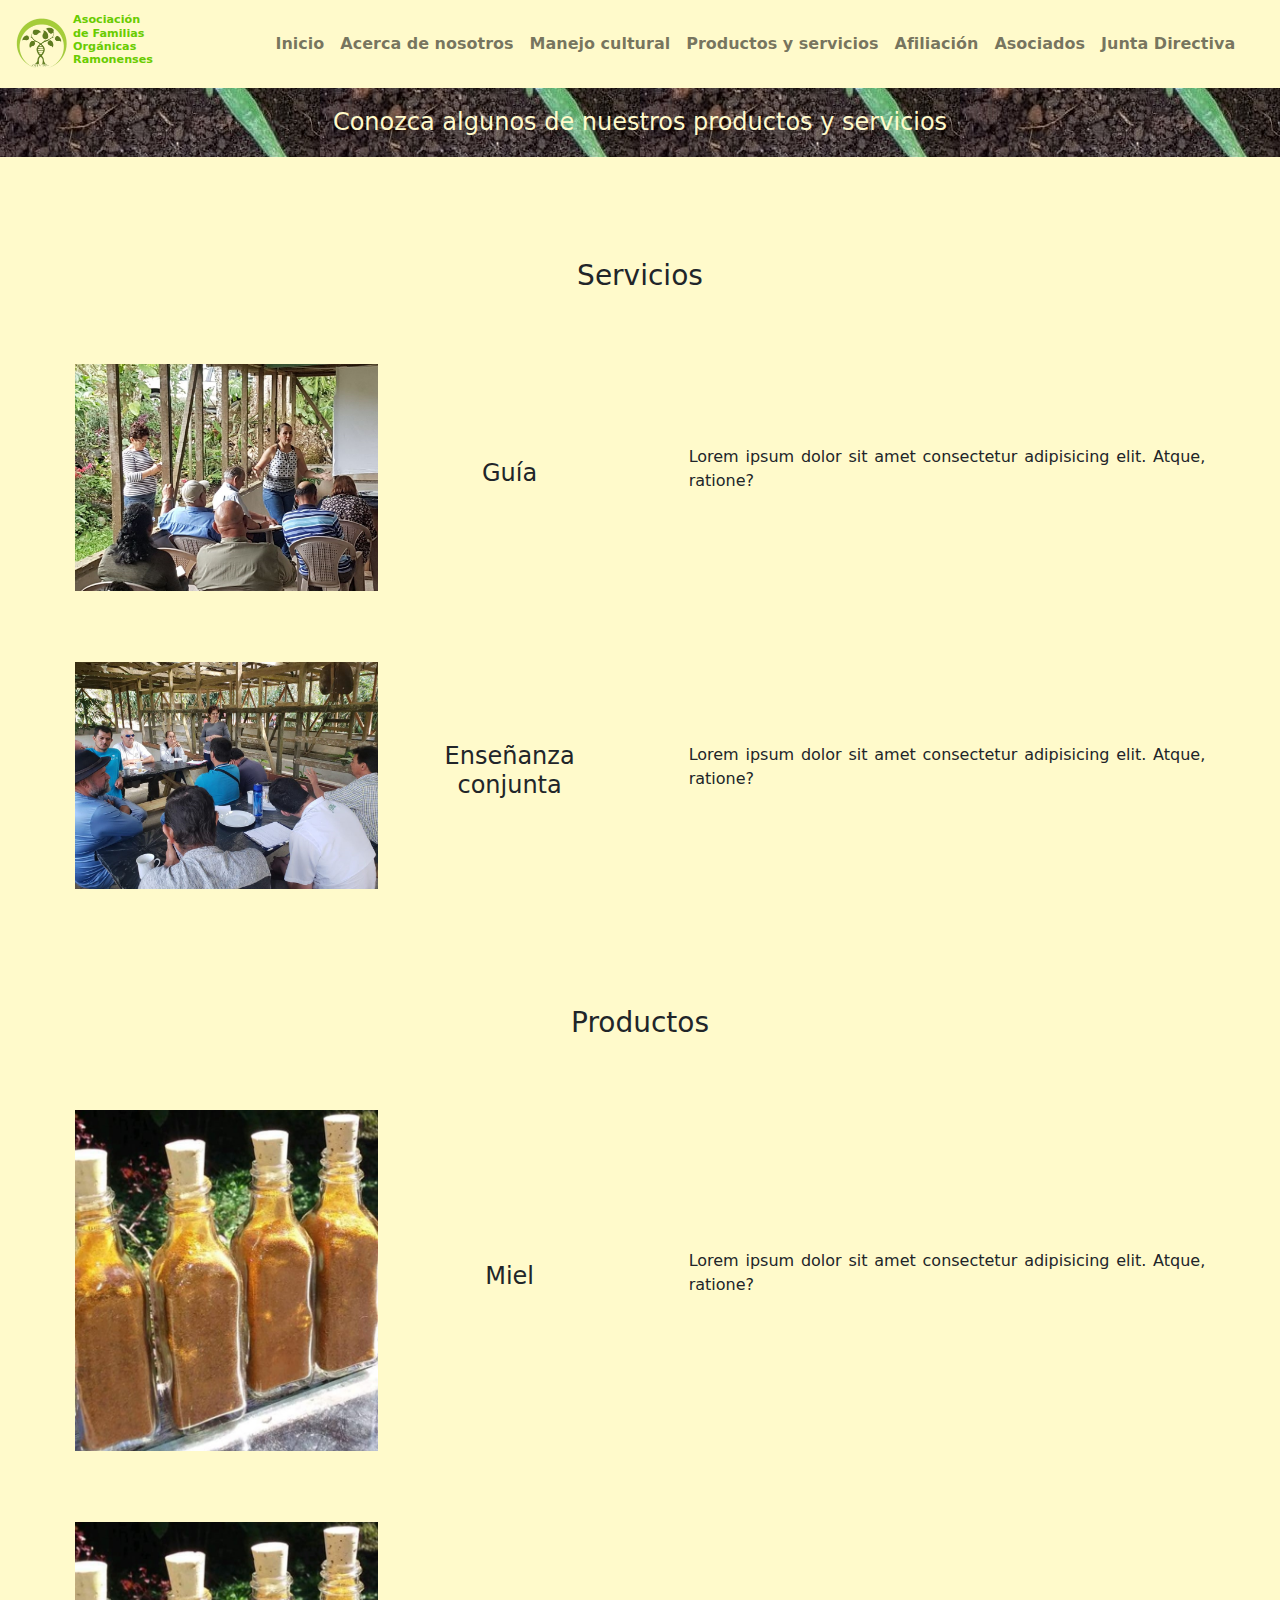
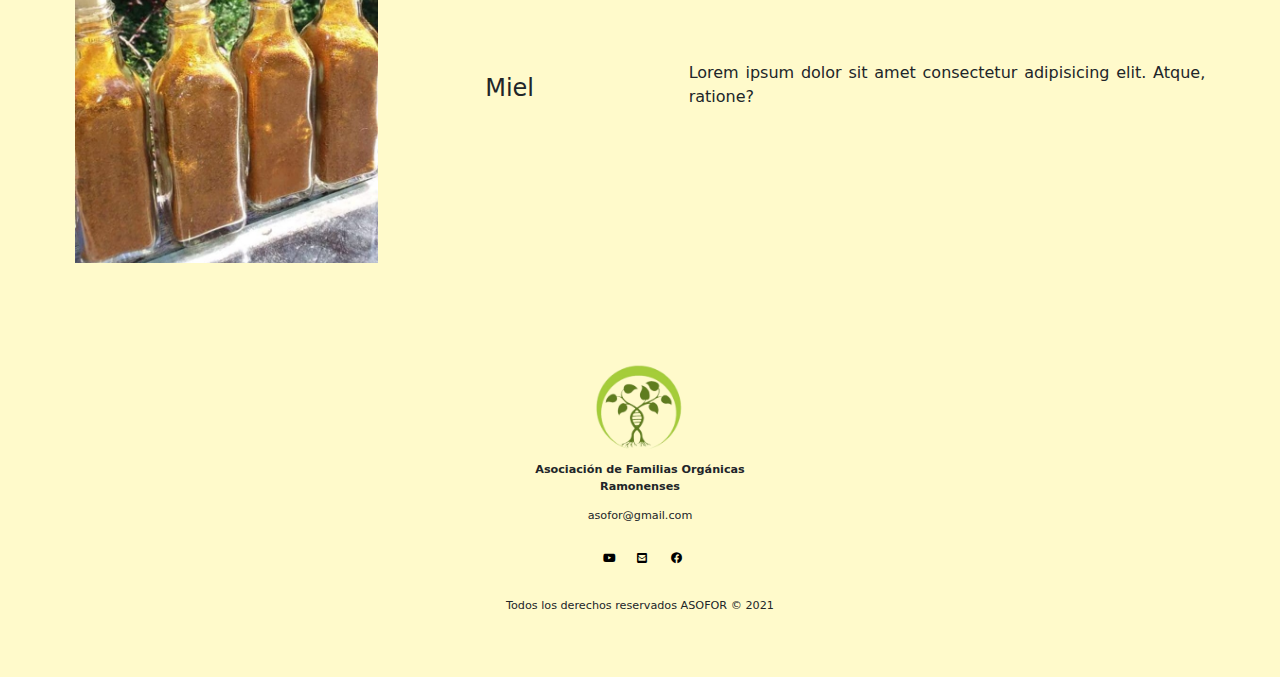
<file: paginas/productos.html>
<!DOCTYPE html>
<html lang="es">
<head>
    <meta charset="UTF-8">
    <meta http-equiv="X-UA-Compatible" content="IE=edge">
    <meta name="viewport" content="width=device-width, initial-scale=1.0">
    <meta name="description" content="Asociación de Familias Orgánicas Ramonenses (ASOFOR), asociación dedicada a la producción,capacitación,mercadeo y promoción de la agricultura organica.">
    <meta name="keywords" content="Organico, San Ramon, Asociación, Agricultura organica, cultivo libre de químicos, productos organicos, feria del agricultor">
    <meta name="author" content="Fabricio Cespedes Delgado">
    <link rel="stylesheet" href="/docs/Fonts/fontawesome-free-5.15.4-web/css/all.css">
    <link rel="stylesheet" href="/docs/Fonts/fontawesome-free-5.15.4-web/js/all.js">
    <link rel="stylesheet" href="/docs/Files/bootstrap-5.1.0-dist/bootstrap-5.1.0-dist/css/bootstrap.min.css">
    <link rel="stylesheet" defer href="/docs/Files/bootstrap-5.1.0-dist/bootstrap-5.1.0-dist/js/bootstrap.js">
    <link rel="stylesheet" href="/docs/css/productos.css">
    <title>ASOFOR</title>
    <link rel="icon" href="/multimedia/imagenes/LogoASOFOR.png" type="image/x-icon">
</head>
<body>
    <header class="header">
        <a href="#"><img class="header header__img"  src="/multimedia/imagenes/LogoASOFORmin.png" alt="Logo ASOFOR"></a>  
        <h1><strong class="header header__h1" >Asociaci&oacute;n de Familias Org&aacute;nicas Ramonenses</strong></h1>
        <div class="container-fluid">
            <nav class="navbar navbar-expand-md navbar-light  float-end">
                <div class="container-fluid">
                    <button type="button" class="navbar-toggler " data-bs-toggle="collapse" data-bs-target="#MenuNavegacion">  
                        <span class="navbar-toggler-icon"></span>
                    </button>
                    <div id="MenuNavegacion" class="collapse navbar-collapse" >
                        <ul class="navbar-nav ms-3">
                            <li class="nav-item"> <a class="nav-link" href="/index.html">Inicio</a></li>
                            <li class="nav-item"> <a class="nav-link" href="/paginas/conozcanos.html">Acerca de nosotros</a></li>
                            <li class="nav-item"> <a class="nav-link" href="/paginas/ComoCultivos.html">Manejo cultural</a></li>
                            <li class="nav-item"> <a class="nav-link" href="/paginas/productos.html"> Productos y servicios</a></li>
                            <li class="nav-item"> <a class="nav-link" href="/paginas/afiliacion.html">Afiliaci&oacute;n</a></li>
                            <li class="nav-item"> <a class="nav-link" href="/paginas/asociados.html">Asociados</a></li>
                            <li class="nav-item"> <a class="nav-link" href="/paginas/estructura.html">Junta Directiva</a></li>
                        </ul>
                    </div>
                </div>
            </nav>
        </div>
    </header>
    <main class="main">         
        <div class="main main_div"> <!--En el div va ir de fondo una imagen, se agregará desde CSS-->
            <h2 class="main__div div__j2">Conozca algunos de nuestros productos y servicios</h2>
        </div>
        <div class="main main_div--mod">
            <section class="section--p"> <!--seccion de servicios de la asociación --> 
                <h3 class="section section__h3" >Servicios</h3>
                <article class="section section__article">
                    <img onclick="onClick(this)" class="modal-hover-opacity article__img" src="/multimedia/imagenes/reunionASOFOR.png" alt="Personas en junta">
                    <h4 class="article article__h4" >Gu&iacute;a</h4>
                    <p class="article article__p">Lorem ipsum dolor sit amet consectetur adipisicing elit. Atque, ratione?</p>                          
                </article>
                <article  class="section section__article">
                    <img onclick="onClick(this)" class="modal-hover-opacity article__img" src="/multimedia/imagenes/ReunionASOFOR2.png" alt="Personas en junta">
                    <h4 class="article article__h4">Ense&ntilde;anza conjunta</h4>
                    <p class="article article__p">Lorem ipsum dolor sit amet consectetur adipisicing elit. Atque, ratione?</p>   
                </article>                   
            </section>
            <section class="section--pp"> <!--seccion de productos de la asociación --> 
                <h3 class="section section__h3">Productos</h3>
                <article class="section section__article">
                    <img onclick="onClick(this)" class="modal-hover-opacity article__img" src="/multimedia/imagenes/miel.jpg" alt="Frasco de vidrio de jengibre">
                    <h4 class="article article__h4">Miel</h4>
                    <p class="article article__p">Lorem ipsum dolor sit amet consectetur adipisicing elit. Atque, ratione?</p> 
                </article>
                <article class="section section__article">
                    <img onclick="onClick(this)" class="modal-hover-opacity article__img" src="/multimedia/imagenes/miel.jpg" alt="Frasco de vidrio de jengibre">
                    <h4 class="article article__h4">Miel</h4>
                    <p class="article article__p">Lorem ipsum dolor sit amet consectetur adipisicing elit. Atque, ratione?</p>  
                </article>                                 
            </section>
            <div id="modal01" class="modal" onclick="this.style.display='none'">
                <span class="close">&times;&nbsp;&nbsp;&nbsp;&nbsp;</span>
                <div class="modal-content">
                  <img id="img01" style="max-width:100%">
                </div>
            </div>
        </div>
    </main>
    <footer class="footer">
        <div class="footer footer_div">
            <img class="footer_div div__img" src="/multimedia/imagenes/LogoASOFORmin.png" alt="Logo ASOFOR">
            <h><strong class="header div__h3" >Asociaci&oacute;n de Familias Org&aacute;nicas Ramonenses</strong></h1>
  
            <div class="footer footer_div"> <!--Los links no han sido aportados por el cliente-->
                <p class="footer_div div__p--center" >asofor@gmail.com</p>
                <ol class="footer_div div__ol">
                    <li class="div__ol ol__li" ><a  class="ol__li li__a" href="https://www.youtube.com/"><i class="fab fa-youtube"></i></a> </li>
                    <li class="div__ol ol__li"><a class="ol__li li__a" href="mailto:elcorreoquequieres@correo.com"><i class="fas fa-envelope-square"></i></a></li>
                    <li class="div__ol ol__li"><a class="ol__li li__a"href="https://www.facebook.com/"><i class="fab fa-facebook"></i></a></li>
                </ol>                               
            </div>
        </div>
        <p class="footer footer_p">Todos los derechos reservados ASOFOR © 2021</p>
    </footer>
    <link href="https://cdn.jsdelivr.net/npm/bootstrap@5.1.0/dist/css/bootstrap.min.css" rel="stylesheet" integrity="sha384-KyZXEAg3QhqLMpG8r+8fhAXLRk2vvoC2f3B09zVXn8CA5QIVfZOJ3BCsw2P0p/We" crossorigin="anonymous">
    <script src="https://cdn.jsdelivr.net/npm/bootstrap@5.1.0/dist/js/bootstrap.bundle.min.js" integrity="sha384-U1DAWAznBHeqEIlVSCgzq+c9gqGAJn5c/t99JyeKa9xxaYpSvHU5awsuZVVFIhvj" crossorigin="anonymous"></script>
    <script>
        function onClick(element) {
        document.getElementById("img01").src = element.src;
        document.getElementById("modal01").style.display = "block";
        }
    </script>
</body>
</html>
</file>
<file: docs/css/style.css>
@import url(/docs/css/footer.css);
@import url(/docs/css/headerMovil.css);
*
{
    box-sizing: border-box;
    margin: 0%;
    padding: 0%;
}
.body
{
    min-width: 320px;
    width: 100vw;
}

.carousel
{
    background-color:  #fffacb;
}
.w-100
{
    border-radius: 40px;
}
.carousel-caption
{
    background-color:  #fffacb;
    border-radius: 40px;
    opacity: 0.8;
}
.section__img
{
    width: 50px;
    height: 51px;
}
.section__h2
{   
    color:black;
    font-size: 0.7rem;
    width: 100%;
  
}
.article__h3
{
    color: black;
    font-size: 0.7rem;
}
.article__p
{
    color: black;
    font-size: 0.6rem;
}
.div__h3
{
    font-size: 0.7rem;
    font-weight: bold;
}

@media (min-width:750px) {
    .section__h2
    {
        font-size: 1.5rem;
    }
    .section__img
    {
        width: 100px;
        height: 101px;
    }
    .article__h3
    {
        font-size: 1.2rem;
    }
    .article__p
    {
        font-size: 1rem;
    }
}
@media (min-width:900px) {
    .carousel-caption
    {
        background-color:  #fffacb;
        border-radius: 40px;
        margin-bottom: 10%;
    }
}
</file>
<file: docs/css/afiliacion.css>
@import url(/docs/css/footer.css);
@import url(/docs/css/headerMovil.css);

*
{
    box-sizing: border-box;
    margin: 0%;
    padding: 0%;
}
main
{
    width: 100vw;
    min-width: 320px;
    background-color:  #fffacb;

}

.main_div
{
    background-image: url(/multimedia/imagenes/fondoBanda.jpg);
    width: 100%;
    text-align: center;
}
.div__j2
{
    font-size: 2rem;
    color: #fffacb;
    padding: 20px;
}
.article__h3
{
    text-align: center;
    font-size: 1rem;
    font-weight: bold;
}
.section__article
{
    padding: 3%;
}
.article__p
{
    text-align: center;
   
    padding-bottom: 15px;
    -webkit-animation: border 7s forwards;
    *animation: border 7s forwards;
    *-webkit-animation-play-state: paused;
    *animation-play-state: paused;
}
@keyframes border {
    from {border-bottom: solid #fffacb; }
    to { border-bottom: solid #704f38;}
}
.article__ol
{
    list-style-type: circle;
    list-style-position: inside;
    text-align: center;
    padding: 15px;
    animation: border 7s forwards;
    *animation-play-state: paused;
}
</file>
<file: docs/css/asociados.css>
@import url(/docs/css/footer.css);
@import url(/docs/css/headerMovil.css);

*
{
    box-sizing: border-box;
    margin: 0%;
    padding: 0%;
}
main
{
    width: 100vw;
    min-width: 320px;
    background-color:  #fffacb;

}

.main_div
{
    background-image: url(/multimedia/imagenes/fondoBanda.jpg);
    width: 100%;
    text-align: center;
}
.div__j2
{
    font-size: 1.7rem;
    color: #fffacb;
    padding: 10px;
    width: 90%;
}
.caption{
    font-size: 1.4rem;
    color: peru;
    text-align: center;
}
.table-responsive
{
    width: 90%;
    margin: auto;
}
</file>
<file: docs/css/comoCulti.css>
@import url(/docs/css/footer.css);
@import url(/docs/css/headerMovil.css);

*
{
    box-sizing: border-box;
    margin: 0%;
    padding: 0%;
}
.main
{
    width: 100vw;
    min-width: 320px;
    background-color:  #fffacb;

}
.main__p
{
    text-align: justify;
    padding-top: 3%;
    padding-left: 3%;
    padding-right: 3%;
}
.main_div
{
    background-image: url(/multimedia/imagenes/fondoBanda.jpg);
    width: 100%;
    text-align: center;
}
.div__j2
{
    font-size: 2rem;
    color: #fffacb;
    padding: 20px;
}
.section
{
    padding: 3%;
}
.section
{
    display: flex;
    flex-flow: column;
    gap: 1rem;
}
.section__article
{
    text-align: justify;
    animation: border_section__article 7s forwards;
    *animation-play-state: paused;
}
@keyframes border_section__article {
    from {border-top: solid #fffacb; }
    to { border-top: solid #704f38;}
}
.article__h3,.section__h4
{
    text-align: center;
}
.section__a
{
    position: relative;
}
.section__div
{
    border: solid #704f38;
    padding: 3%;
    -webkit-animation: border 7s forwards;
    *animation: border 7s forwards;
    *-webkit-animation-play-state: paused;
    *animation-play-state: paused;
}

@media (min-width:750px) {

    .main__p
    {
        text-align: center;
    }
    .article_img
    {
        width: 300px;
        margin: auto;
    }
    .section__article,.section__div
    {
        width: 60%;
        margin: auto;
    }
}
@media (min-width:900px) {
    .section
    {
        display: flex;
        flex-flow: row;
        gap: 1rem;
    }
    .section__article
    {
        display: flex;
        flex-flow: column;
    }
}
</file>
<file: docs/css/conozcanos.css>
@import url(/docs/css/footer.css);
@import url(/docs/css/headerMovil.css);

*
{
    box-sizing: border-box;
    margin: 0%;
    padding: 0%;
}
.main
{
    width: 100vw;
    min-width: 320px;
    background-color:  #fffacb;
}
.main_div
{
    background-image: url(/multimedia/imagenes/fondoBanda.jpg);
    width: 100%;
    text-align: center;
}
.div__j2
{
    font-size: 2rem;
    color: #fffacb;
    padding: 20px;
}

.article__p
{
    text-align: center;
    margin-bottom: 0%;
    width: 80%;
    margin: auto;
    -webkit-animation: border 7s forwards;
    animation: border 7s forwards;
    *-webkit-animation-play-state: paused;
    *animation-play-state: paused;
}
@-webkit-keyframes border {
    from {border-bottom: solid #fffacb; }
    to { border-bottom: solid #704f38;}
}
@keyframes border {
    from {border-bottom: solid #fffacb; }
    to { border-bottom: solid #704f38;}
}
.article__h3
{  
    text-transform: uppercase;
    text-align: center; 
    font-size: 1rem;   
}

.section__article
{
    padding: 2%;
}

@media (min-width:750px) {
    .section__h3
    {
        font-size: 1.5rem;
    }
    .article__p
    {
        font-size: 1rem;
    }
}
</file>
<file: docs/css/productos.css>
@import url(/docs/css/footer.css);
@import url(/docs/css/headerMovil.css);

*
{
    box-sizing: border-box;
    margin: 0%;
    padding: 0%;
}
.main
{
    width: 100vw;
    min-width: 320px;
    background-color:  #fffacb;

}

.main_div
{
    background-image: url(/multimedia/imagenes/fondoBanda.jpg);
    width: 100%;
    text-align: center;
 
}
.main_div--mod
{
    padding: 4%;
}
.div__j2
{
    font-size: 1.5rem;
    color: #fffacb;
    padding: 20px;
}
.article__img
{
    width: 80%;
    height: 80%;
    padding: 2%;
    cursor: pointer;
}

.section__article
{
  display: flex;
  flex-flow: column;
  justify-content: center;
  align-items: center;
  -webkit-animation: border_section__article 10s forwards;
  *animation: border_section__article 10s forwards;
  *-webkit-animation-play-state: paused;
  *animation-play-state: paused;
}
@keyframes border_section__article {
  from {border-left: solid #fffacb; border-right: solid #fffacb;}
  to {border-left: solid  #704f38;border-right: solid  #704f38;}
}

.article__h4
{
    padding: 2%;
}
.article__p
{
    padding: 2%;
    text-align: justify;

    animation: border_article__p 10s forwards;
    *animation-play-state: paused;
}
@keyframes border_article__p {
  from {border-bottom: solid #fffacb;}
  to {border-bottom: solid  #704f38;}
}
.section__h3
{
    text-align: center;
    padding: 2%;
    animation: border_section__h3 10s forwards;
    *animation-play-state: paused;
}
@keyframes border_section__h3 {
  from {border-bottom: solid #fffacb;}
  to {border-bottom: solid  #704f38;}
}
.section--p{
    padding-top:20px ;
}
.section--pp{
    padding-top:70px ;
}

/* inicio modal */

.modal {
  z-index:1;
  display:none;
  width:100%;
  height:100%;
  overflow:auto;
  background-color:rgb(0,0,0);
  background-color:rgba(0,0,0,0.8)
}
  
.modal-content{
  margin: auto;
  max-width: 100%;

}

.modal-hover-opacity {
  opacity:1;
  filter:alpha(opacity=100);
}

.modal-hover-opacity:hover {
  opacity:0.60;
  filter:alpha(opacity=60);
}


.close {
  text-decoration:none;float:right;font-size:24px;font-weight:bold;color:white;cursor: pointer;
}

.modal-content, #caption {   
  animation-name: zoom;
  animation-duration: 2.7s;
}
  
@keyframes zoom {
  from {transform:scale(0)} 
  to {transform:scale(1)}
}
/* fin modal */

/* Inicio animacion de bordes */

.section__article:after {


  background: linear-gradient(60deg, #f79533, #f37055, #ef4e7b, #a166ab, #5073b8, #1098ad, #07b39b, #6fba82);
  border-radius: calc(2 * var(--borderWidth));
  z-index: -1;
  animation: animatedgradient 4s forwards;
  background-size: 300% 300%;
}


@keyframes animatedgradient {
	0% {
		background-position: 0% 50%;
	}
	50% {
		background-position: 100% 50%;
	}
	100% {
		background-position: 0% 50%;
	}
}


/* Fin animacion de bordes */
@media (min-width:750px)
{
    .article__img
    {
        width: 350px;
    }
}
@media (min-width:900px)
{
    .section__article
    {
        display: flex;
        flex-flow: row;
        justify-content: center;
        align-items: center;
        margin-top: 2%;
    }

    .modal-content{
      margin: auto;
      max-width: 50%;
      margin-top: 5%;
    }
    .article__h4
    {
    width: 20%;
    text-align: center;
    }
    .article__p
    {
        margin-left: 4%;
        text-align: justify;
    }
}
</file>
